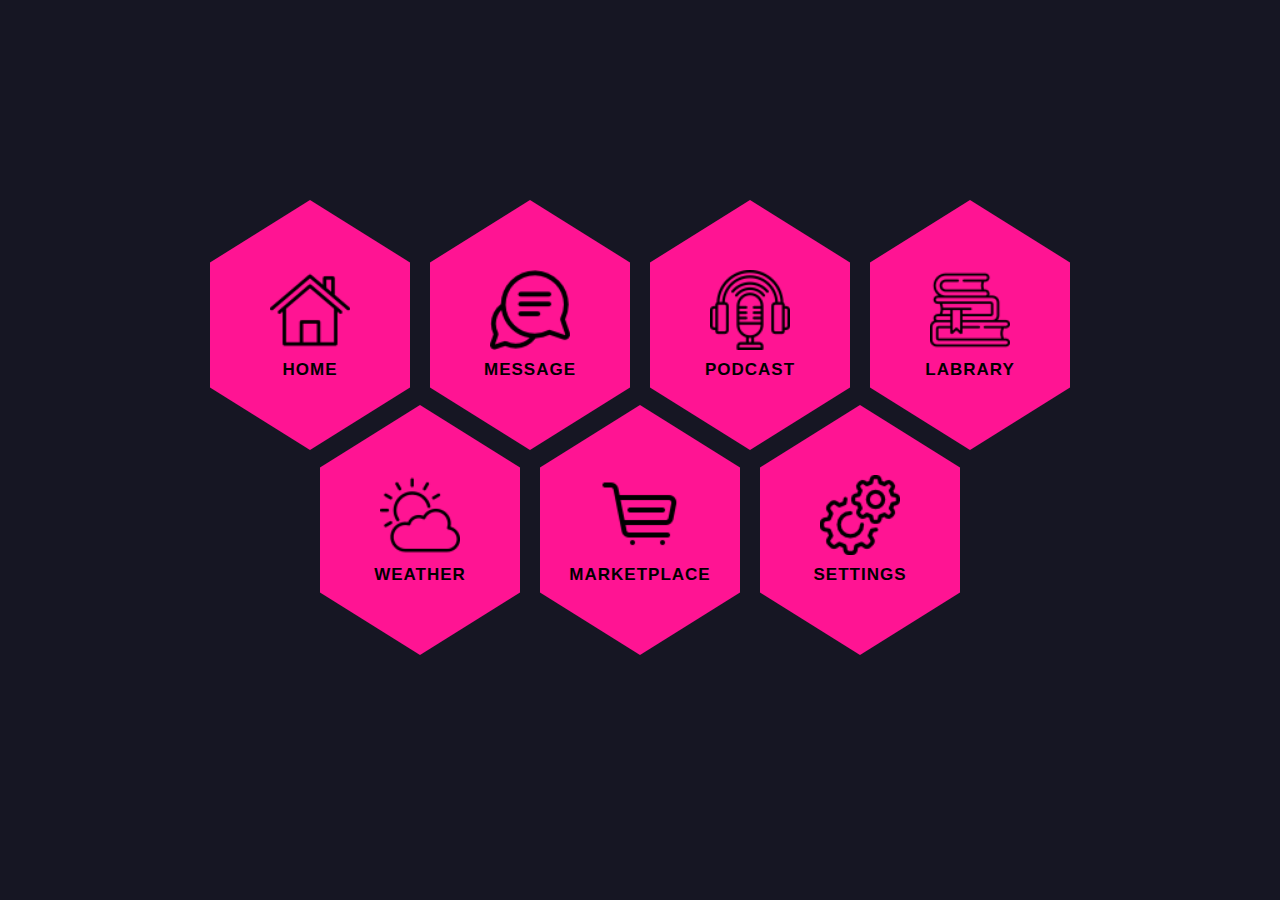
<file: Menu_Hexagono/index.html>
<!DOCTYPE html>
<html lang="en">
<head>
    <meta charset="UTF-8">
    <meta name="viewport" content="width=device-width, initial-scale=1.0">
    <link rel="stylesheet" href="style.css">
    <title>Hexagono</title>
</head>
<body>
    <div class="container">
        <div class="hexagonArea first">
            <!-- 1 -->
            <div class="hexagon">
                <img src="img/casa.png" alt="img/1"/>
                <h1>home</h1>
            </div>
            <!-- 2 -->
            <div class="hexagon">
                <img src="img/message.png" alt="img/1"/>
                <h1>message</h1>
            </div>
            <!-- 3 -->
            <div class="hexagon">
                <img src="img/podcast.png" alt="img/1"/>
                <h1>podcast</h1>
            </div>
            <!-- 4 -->
            <div class="hexagon">
                <img src="img/library.png" alt="img/1"/>
                <h1>labrary</h1>
            </div>
            
        </div>
        
        <div class="hexagonArea last">
            <!-- 5 -->
            <div class="hexagon">
                <img src="img/weather.png" alt="img/1"/>
                <h1>weather</h1>
            </div>
             <!-- 6 -->
            <div class="hexagon">
                <img src="img/marktplace.png" alt="img/1"/>
                <h1>marketplace</h1>
            </div>
             <!-- 7 -->
            <div class="hexagon">
                <img src="img/settings.png" alt="img/1"/>
                <h1>settings</h1>
            </div>
        </div>
    </div>
</body>
</html>
</file>
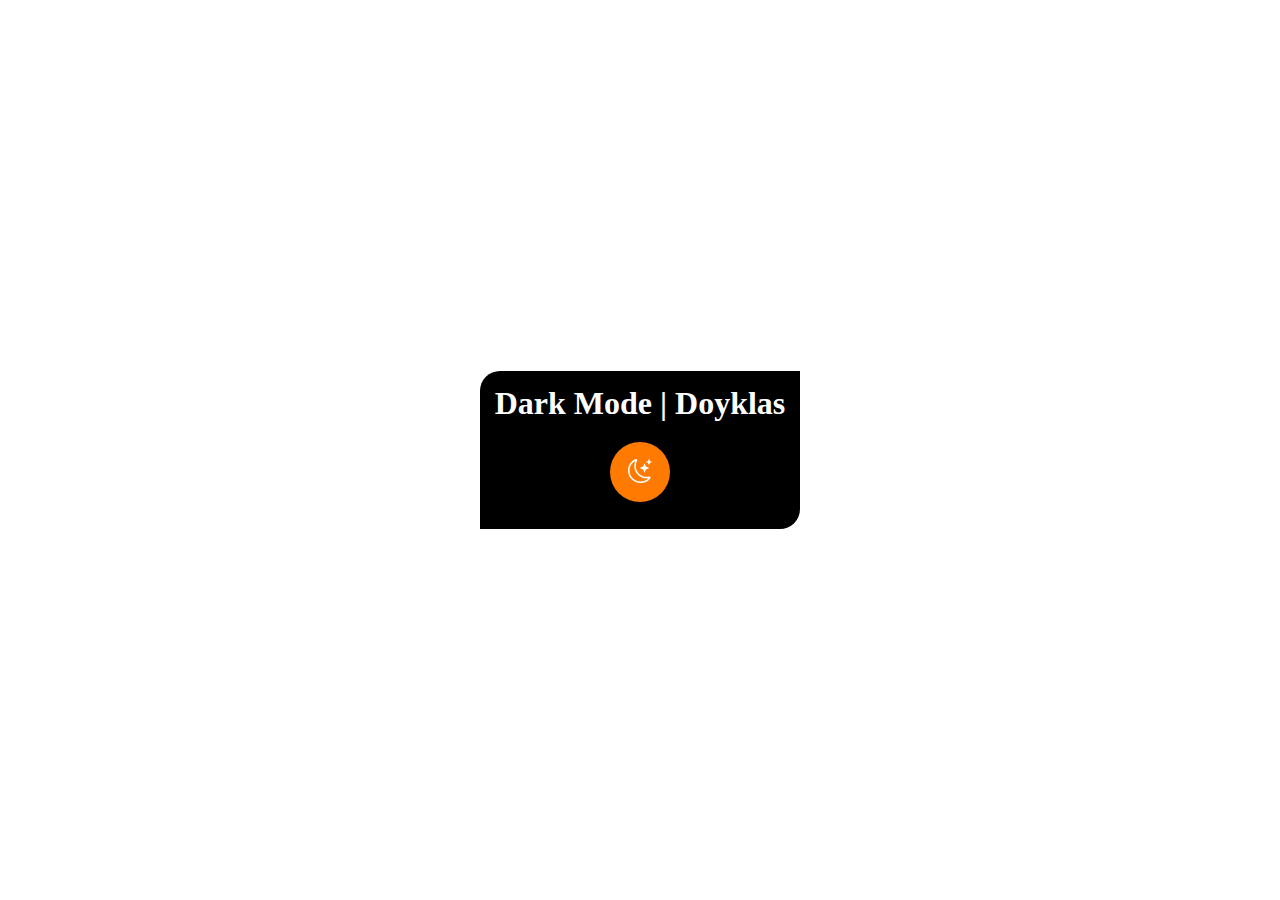
<file: Alterar_tema/theme.html>
<!DOCTYPE html>

<html>
<head>
  <meta http-equiv="CONTENT-TYPE" content="text/html; charset=UTF-8">
  <title>THEME</title>
  <link rel="stylesheet" href="styles.css">
</head>
<body>
  <div>
    <h1>Dark Mode | Doyklas</h1>
    <button id="btn-dark-mode-toggle"></button>
  </div>
  <script src="script.js"></script>
</body>
</html>
</file>
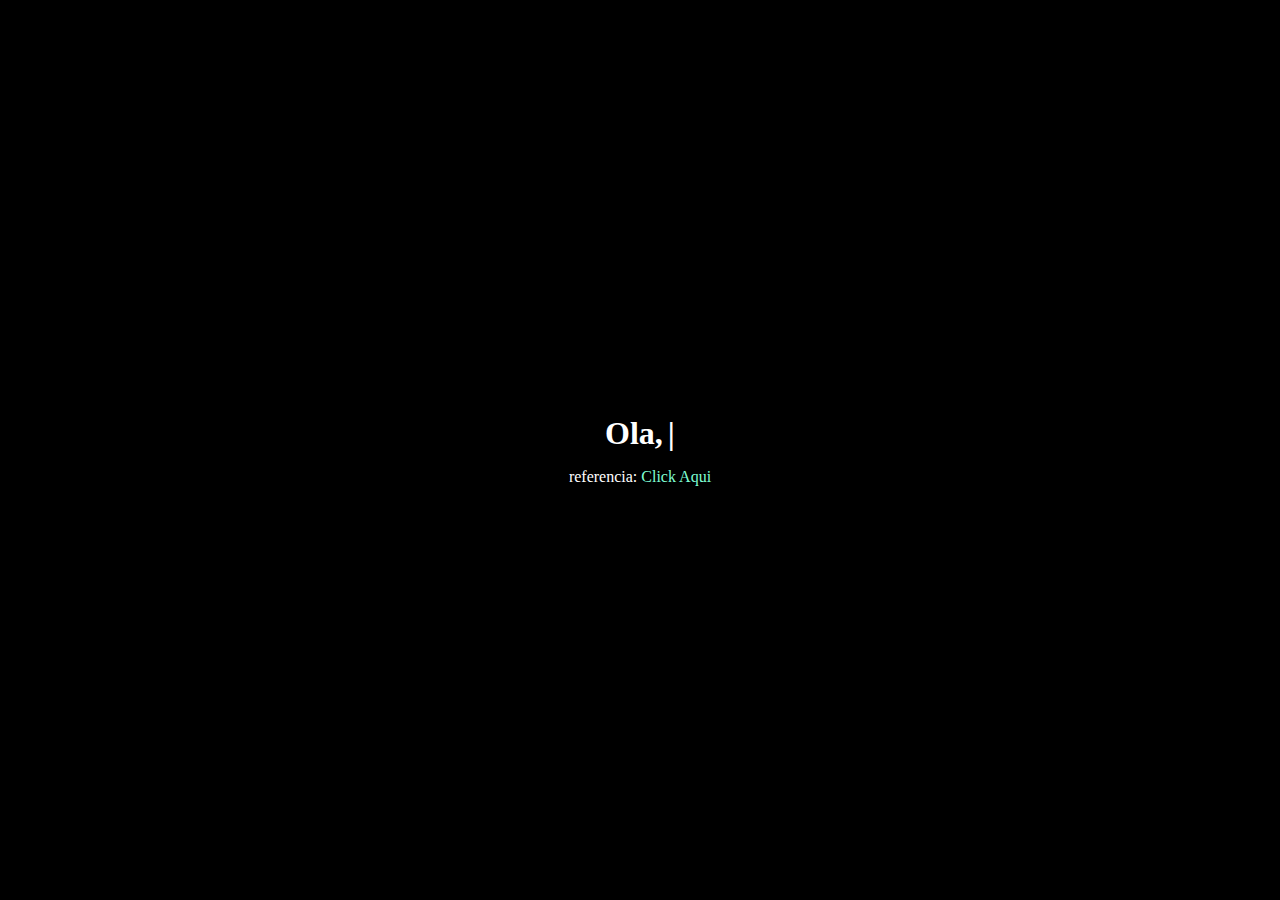
<file: Efeito_escrevendo/write.html>
<!DOCTYPE html>
<html>
<head>
  <meta http-equiv="CONTENT-TYPE" content="text/html; charset=UTF-8">
  <title>Write</title>
</head>
<style>
*{
  padding: 0;
  margin: 0;
}
body{
  display:flex;
  flex-direction:column;
  align-items:center;
  justify-content:center;
  background-color: black;
  height: 100vh;
}
h1{
  color: white;
}
p{
  color: white;
}
div{
  display: flex;
  flex-direction: column;
  justify-content: center;
  align-items: center;
  gap: 16px; 
}
a{
  color: aquamarine;
  text-decoration: none;
}
/* piscando o cusrso */
h1::after{
  content: '|';
  margin-left: 5px;
  opacity: 1;
  animation: pisca .7s infinite;
}
@keyframes pisca{
  0%, 100%{
    opacity: 1;
  }
  50%{
    opacity: 0;
  }
}
</style>
<body>
  <div>
    <h1>
    Ola, me chamo Douglas Henrique
    </h1>
    <p>referencia: <a href="https://youtu.be/zx2axQoY_YM?si=aOmxc1SlRC176XC1" target="_blank">Click Aqui</a></p>
  </div>
  

  <script>
		function typeWriter(elemento){
		  const textoArray = elemento.innerHTML.split('');
		  elemento.innerHTML = '';
		  textoArray.forEach((letra, i) => {
        setTimeout(() => elemento.innerHTML += letra, 75 * i)
		});
    }
  const titulo = document.querySelector('h1');
  typeWriter(titulo);
</script>
</body>

</html>
</file>
<file: Menu_Hexagono/style.css>
*{
    padding: 0;
    margin: 0;
    font-family: Helvetica, sans-serif;
}
body{
    background-color: #161623;
    display: flex;
    justify-content: center;
    align-items: center;
    min-height: 100vh;
}
.container{
    width: 950px;
    display: flex;
    flex-direction: column;
    flex-wrap: wrap;
    justify-content: center;
    align-items: center;

}
.container .hexagonArea{
    display: flex;
}
.container .hexagonArea.last{
    transform: translateY(-45px);
}

.container .hexagonArea .hexagon{
    position: relative;
    width: 200px;
    height: 250px;
    margin: 0 10px;
    clip-path: polygon(0 25%, 50% 0, 100% 25%, 100% 75%, 50% 100%, 0 75%);
    background-color: deeppink;
    display: flex;
    flex-direction: column;
    justify-content: center;
    align-items: center;
    cursor: pointer;
    transition: .5s;
}
.container .hexagonArea .hexagon img{
    width: 80px;
}
.container .hexagonArea .hexagon h1{
    text-transform: uppercase;
    font-size: 17px;
    font-weight: 600;
    letter-spacing: 1px;
    margin-top: 10px;
}
.container .hexagonArea .hexagon:hover{
    background-color: deepskyblue;
    transform: scale(0.8);

}
</file>
<file: Alterar_tema/styles.css>
:root{
  --w: #fff;
  --d: #000;
  --o: #ff902e;
  --r: rgb(255, 122, 0)
}
[data-theme="dark"]{
  --w: #000;
  --d: #fff;
  --o: plum;
  --r: purple;
  
  
}
*{
  margin: 0;
  padding: 0;
}
body{
  display: flex;
  height: 100vh;
  justify-content: center;
  align-items: center;
  background-color: var(--w);
}
div{
  display: flex;
  flex-direction: column;
  align-items: center;
  background-color: var(--d);
  color: var(--w);
  padding: .9rem;
  border-radius: 20px 0px;
  height: 130px;
  position: absolute;
}
button{
  background-color: var(--r);
  border-radius: 50%;
  border: none;
  padding: .3rem;
  height: 60px;
  width: 60px;
  margin-top: 20px;
  cursor: poiter;
}
button:hover{
  background-color: var(--o);
  transition: .7s; /*500 mile segundos (500ms)*/
  position: relative;
  /*
  height: 55px;
  width: 55px;
  */
}
svg{
  height: 24px;
  width: 24px;
  color: var(--w);
}
</file>
